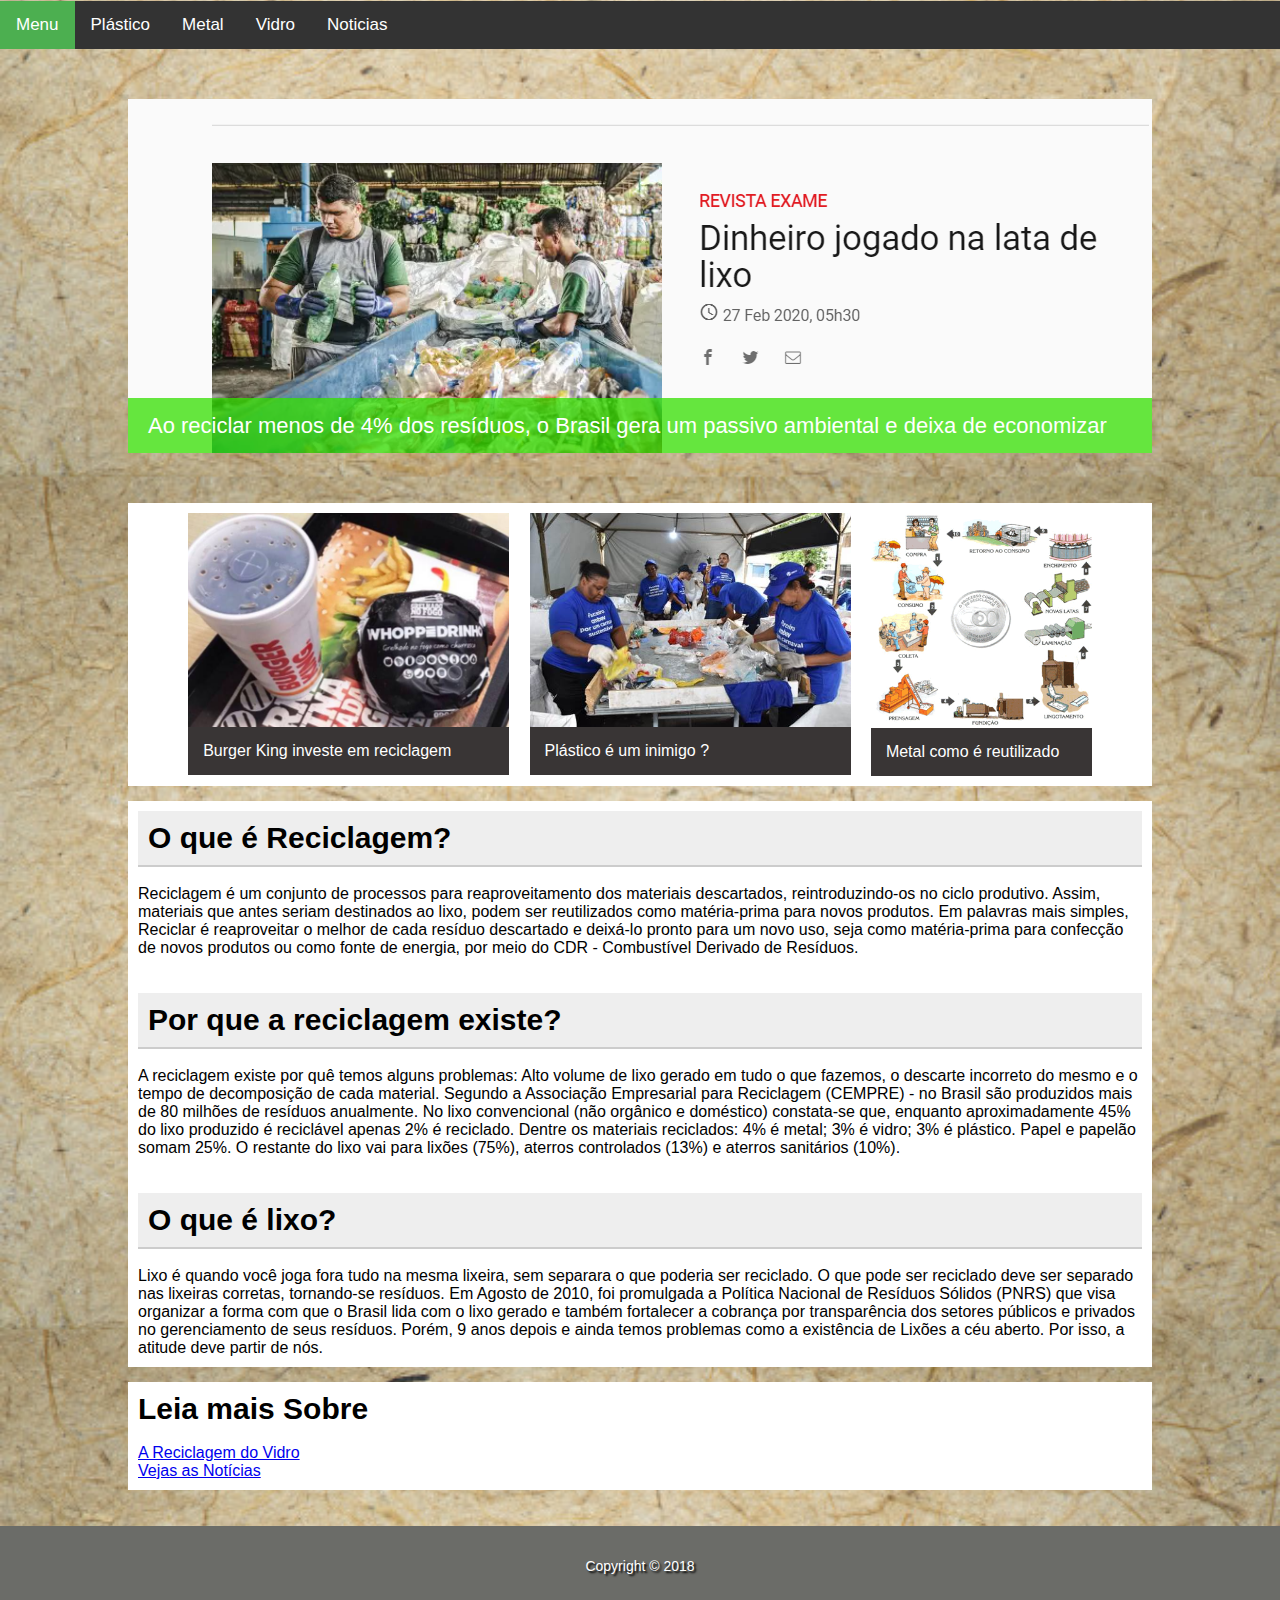
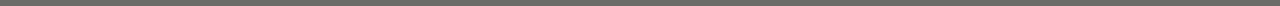
<file: index.html>
<!doctype html>
<html lang="pt-br">

            <head>
                <title> pagina de exemplo estrutura basica </title>
                <meta charset="utf-8">
                <meta name="author" content="yury, Danilo">
                <meta name="description" content="SITE SOBRE RECICLAGEM">
                <meta name="keywords" content="APS">
                <link rel="stylesheet" href="css/style.css">
                <script type="text/javascript" src="js/js.js"></script>
            </head>

        <nav>
            <div class="menu">
                <a href="index.html" class="active">Menu</a>
                <a href="Plastico.html">Plástico</a>
                <a href="metal.html">Metal</a>
                <a href="vidro.html">Vidro</a>
                <a href="noticias.html">Noticias</a>
            </div>
        </nav>
  
    <body class="hero">

      <figure>
        <span class="trs next"></span>
        <span class="trs prev"></span>
     
        <div id="slider">
           <a href="noticias.html" class="trs"><img src="imagens/Sem título.png" alt="Ao reciclar menos de 4% dos resíduos, o Brasil gera um passivo ambiental e deixa de economizar bilhões de reais."/></a>
           <a href="noticias.html" class="trs"><img src="imagens/garrafa título.png" alt="Garrafas plásticas: plásticos feitos a partir de fontes renováveis respondem por apenas 1% da produção global" /></a>
        </div>
     
        <figcaption></figcaption>
     </figure>

      <div id="principal">
          
          <main>

              <section class="content-section">
                  <div class="card card-1">
                      <a href="noticias.html"><img src="imagens/burger-king.jpg" alt=""></a>
                      <p>Burger King investe em reciclagem</p>
                  </div>

                  <div class="card card-2">
                    <a href="Plastico.HTML"><img src="imagens/reciclagem-ambev1.jpg" alt=""></a>
                      <p>Plástico é um inimigo ?</p>
                  </div>

                  <div class="card card-3">
                    <a href="Metal.html"><img src="imagens/reciclagem_metal.jpg" alt=""></a>
                      <p>Metal como é reutilizado</p>
                  </div>
              </section>

              <section class="content-section">
                  <article>
                      <header class="content-header">
                          <h2>O que é Reciclagem? </h2>
                      </header>
                      <br>
                      <p>Reciclagem é um conjunto de processos para reaproveitamento dos materiais descartados, reintroduzindo-os no ciclo produtivo. Assim, materiais que antes seriam destinados ao lixo, podem ser reutilizados como matéria-prima para novos produtos.
                        Em palavras mais simples, Reciclar é reaproveitar o melhor de cada resíduo descartado e deixá-lo pronto para um novo uso, seja como matéria-prima para confecção de novos produtos ou como fonte de energia, por meio do CDR - Combustível Derivado de Resíduos.
                        </p>
                  </article>
                  <br><br>
                  <header class="content-header">
                    <h2>Por que a reciclagem existe?
                    </h2>
                </header>
                <br>
                <p>A reciclagem existe por quê temos alguns problemas: Alto volume de lixo gerado em tudo o que fazemos, o descarte incorreto do mesmo e o tempo de decomposição de cada material.
                  Segundo a Associação Empresarial para Reciclagem (CEMPRE) - no Brasil são produzidos mais de 80 milhões de resíduos anualmente. No lixo convencional (não orgânico e doméstico) constata-se que, enquanto aproximadamente 45% do lixo produzido é reciclável apenas 2% é reciclado. Dentre os materiais reciclados: 4% é metal; 3% é vidro; 3% é plástico. Papel e papelão somam 25%.  O restante do lixo vai para lixões (75%), aterros controlados (13%) e aterros sanitários (10%). 
                  </p>
                <br><br>
                <header class="content-header">
                  <h2>O que é lixo?
                  </h2>
              </header>
              <br>
              <p>Lixo é quando você joga fora tudo na mesma lixeira, sem separara o que poderia ser reciclado.
                O que pode ser reciclado deve ser separado nas lixeiras corretas, tornando-se resíduos.
                Em Agosto de 2010, foi promulgada a Política Nacional de Resíduos Sólidos (PNRS) que visa organizar a forma com que o Brasil lida com o lixo gerado e também fortalecer a cobrança por transparência  dos setores públicos e privados no gerenciamento de seus resíduos. Porém, 9 anos depois e ainda temos problemas como a existência de Lixões a céu aberto. Por isso, a atitude deve partir de nós.
                </p>

              </section>
              
              <section class="content-section">

                <h2>Leia mais Sobre</h2><br>
                <ul>

                    <li><a href="vidro.html">A Reciclagem do Vidro</a>
                      <li><a href="noticias.html">Vejas as Notícias</a>
                      </li>
                    </li>
                </ul>

          </section>
          </main>

          <br><br>


          <footer class="rodape">

              <p>Copyright &copy; 2018</p>

          </footer>
        
      </div>

  </body>

</html>
</file>
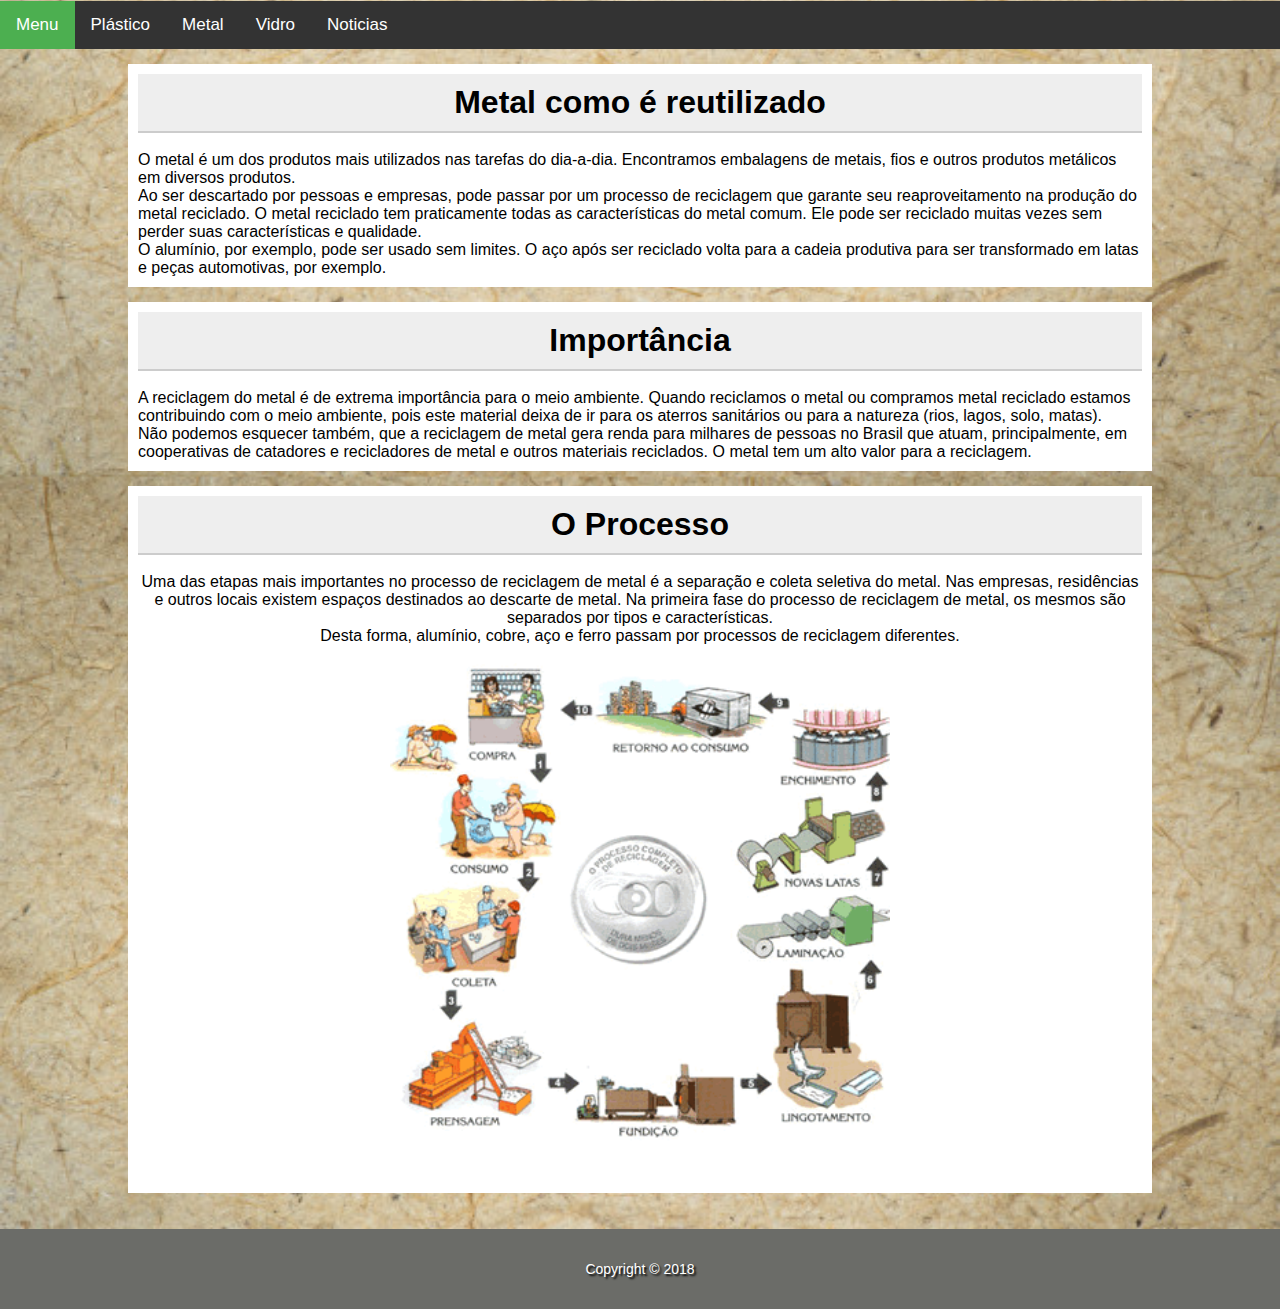
<file: Metal.html>
<!DOCTYPE html>
<html lang="en">
<head>
    <title> pagina de exemplo estrutura basica </title>
    <meta charset="utf-8">
    <meta name="author" content="yury, Danilo">
    <meta name="description" content="SITE SOBRE RECICLAGEM">
    <meta name="keywords" content="APS">
    <link rel="stylesheet" href="css/style.css">
    <title>Metal como é reutilizado</title>
    
</head>

<nav>
    <div class="menu">
        <a href="index.html" class="active">Menu</a>
        <a href="Plastico.html">Plástico</a>
        <a href="metal.html">Metal</a>
        <a href="vidro.html">Vidro</a>
        <a href="noticias.html">Noticias</a>
    </div>
</nav>


<body class="hero">
    <div id="principal">
        <main>
                   
                <section class="content-section">
                        <header class="content-header">
                            <div class="center">
                                <h1>Metal como é reutilizado</h1>
                            </div>
                        </header>
                        <br>
                        <p>
                                O metal é um dos produtos mais utilizados nas tarefas do dia-a-dia. Encontramos embalagens de metais, fios e outros produtos metálicos em diversos produtos.<br>
                            Ao ser descartado por pessoas e empresas, pode passar por um processo de reciclagem que garante seu reaproveitamento na produção do metal reciclado.
                            O metal reciclado tem praticamente todas as características do metal comum. Ele pode ser reciclado muitas vezes sem perder suas características e qualidade.<br>
                            O alumínio, por exemplo, pode ser usado sem limites. O aço após ser reciclado volta para a cadeia produtiva para ser transformado em latas e peças automotivas, por exemplo.
                        
                        </p>

                </section>
                    
                <section class="content-section">
                            <header class="content-header">
                                <div class="center">
                                    <h1>Importância</h1>
                                </div>
                            </header>
                            <br>
                        <p>
                            A reciclagem do metal é de extrema importância para o meio ambiente. 
                            Quando reciclamos o metal ou compramos metal reciclado estamos contribuindo com o meio ambiente, pois este material deixa de ir para os aterros sanitários ou para a natureza (rios, lagos, solo, matas).<br> 
                            Não podemos esquecer também, que a reciclagem de metal gera renda para milhares de pessoas no Brasil que atuam, principalmente, em cooperativas de catadores e recicladores de metal e outros materiais reciclados.
                            O metal tem um alto valor para a reciclagem.
                        </p>
                    </section>
                        <section class="content-section">
                            <header class="content-header">
                                <div class="center">
                                    <h1>O Processo</h1>
                                </div>
                            </header>
                            <br>
                                <div class="center">
                                    <p>
                                        Uma das etapas mais importantes no processo de reciclagem de metal é a separação e coleta seletiva do metal. Nas empresas, residências e outros locais existem espaços destinados ao descarte de metal.
                                        Na primeira fase do processo de reciclagem de metal, os mesmos são separados por tipos e características. <br>
                                        Desta forma, alumínio, cobre, aço e ferro passam por processos de reciclagem diferentes.
                                    </p>
                                </div>
                                <br>
                        
                        <div class="center">
                            <img src="imagens/reciclagem_metal.jpg" width=500 height=480>
                        </div>

                        <br><br>

         </main>           </section>
         <br><br>

        <footer class="rodape">

            <p>Copyright &copy; 2018</p>

        </footer>
        
    </div>
</body>
</html>
</file>
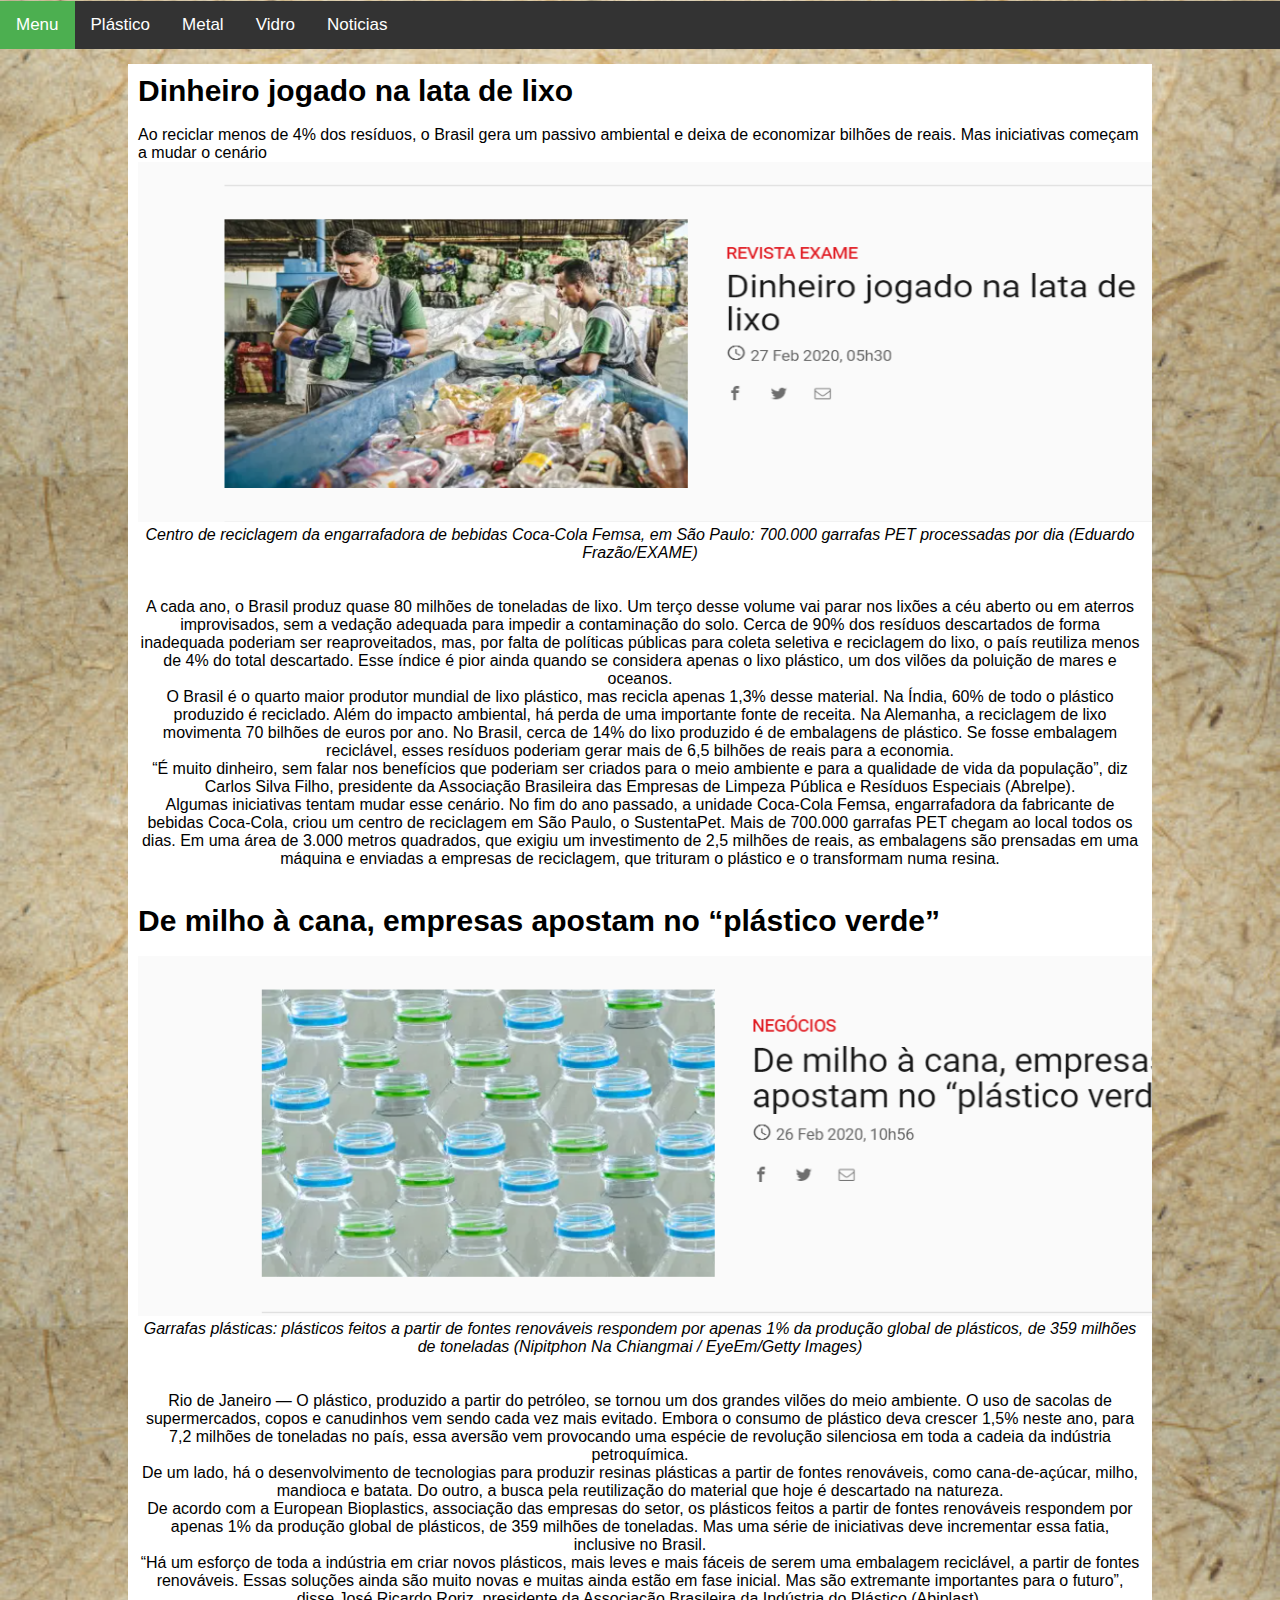
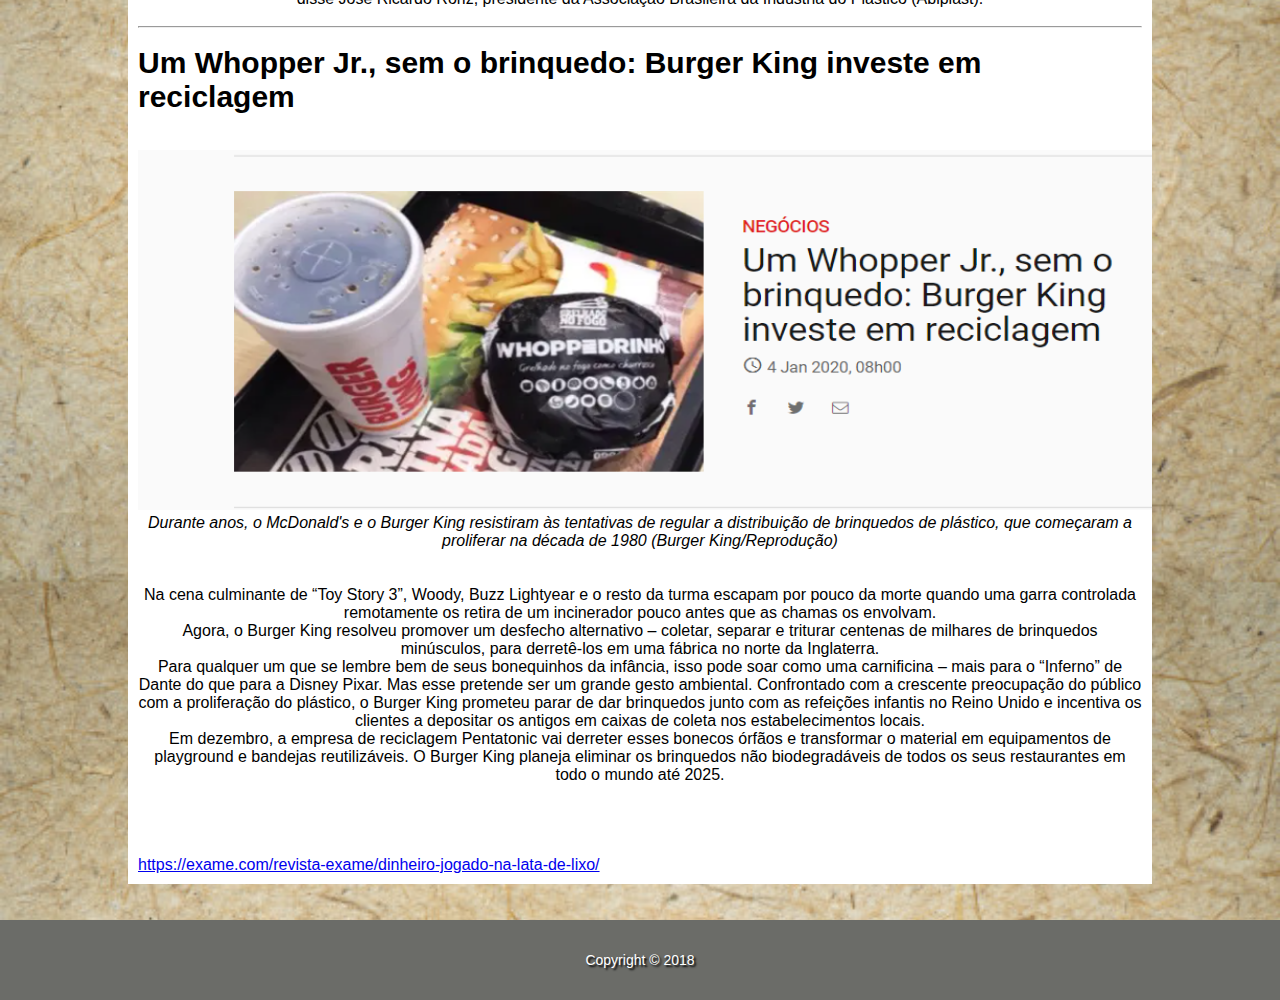
<file: noticias.html>
<!DOCTYPE html>
<html lang="en">
<head>
    <link href="css/style.css" type="text/css" rel="stylesheet">
    <meta charset="UTF-8">
    <meta name="viewport" content="width=device-width, initial-scale=1.0">
    <meta name="author" content="yury, Danilo">
    <meta name="description" content="SITE SOBRE RECICLAGEM">
    <meta name="keywords" content="APS">
    <title>Plástico é um inimigo ?</title>
</head>

<nav>
    <div class="menu">
        <a href="index.html" class="active">Menu</a>
        <a href="Plastico.html">Plástico</a>
        <a href="metal.html">Metal</a>
        <a href="vidro.html">Vidro</a>
        <a href="noticias.html">Noticias</a>
    </div>
</nav>

<body class="hero">

    <div id="principal">
        <main>
                <section class="content-section">
                        <h2>Dinheiro jogado na lata de lixo</h2>
                        <br>
                        <p>
                            Ao reciclar menos de 4% dos resíduos, o Brasil gera um passivo ambiental e deixa de economizar bilhões de reais. Mas iniciativas começam a mudar o cenário
                        </p>
                    <div class="center">
                        <img src="imagens/Sem título.png" width=1080 height=360><br>
                        <cite>Centro de reciclagem da engarrafadora de bebidas Coca-Cola Femsa, em São Paulo: 700.000 garrafas PET processadas por dia (Eduardo Frazão/EXAME)</cite>
                    </div>
                    <br><br>
                    <div class="center">
                        <p>
                            A cada ano, o Brasil produz quase 80 milhões de toneladas de lixo. Um terço desse volume vai parar nos lixões a céu aberto ou em aterros improvisados, sem a vedação adequada para impedir a contaminação do solo. Cerca de 90% dos resíduos descartados de forma inadequada poderiam ser reaproveitados, mas, por falta de políticas públicas para coleta seletiva e reciclagem do lixo, o país reutiliza menos de 4% do total descartado. Esse índice é pior ainda quando se considera apenas o lixo plástico, um dos vilões da poluição de mares e oceanos.<br>

                            O Brasil é o quarto maior produtor mundial de lixo plástico, mas recicla apenas 1,3% desse material. Na Índia, 60% de todo o plástico produzido é reciclado. Além do impacto ambiental, há perda de uma importante fonte de receita. Na Alemanha, a reciclagem de lixo movimenta 70 bilhões de euros por ano. No Brasil, cerca de 14% do lixo produzido é de embalagens de plástico. Se fosse embalagem reciclável, esses resíduos poderiam gerar mais de 6,5 bilhões de reais para a economia.<br>

                            “É muito dinheiro, sem falar nos benefícios que poderiam ser criados para o meio ambiente e para a qualidade de vida da população”, diz Carlos Silva Filho, presidente da Associação Brasileira das Empresas de Limpeza Pública e Resíduos Especiais (Abrelpe).<br>

                            Algumas iniciativas tentam mudar esse cenário. No fim do ano passado, a unidade Coca-Cola Femsa, engarrafadora da fabricante de bebidas Coca-Cola, criou um centro de reciclagem em São Paulo, o SustentaPet. Mais de 700.000 garrafas PET chegam ao local todos os dias. Em uma área de 3.000 metros quadrados, que exigiu um investimento de 2,5 milhões de reais, as embalagens são prensadas em uma máquina e enviadas a empresas de reciclagem, que trituram o plástico e o transformam numa resina.<br>
                        </p>
                    </div>
                    <br><br>
                    <h2>De milho à cana, empresas apostam no “plástico verde”</h2>
                    <br>
                    <div class="center">
                        <img src="imagens/garrafa título.png" width=1080 height=360><br>
                        <cite>Garrafas plásticas: plásticos feitos a partir de fontes renováveis respondem por apenas 1% da produção global de plásticos, de 359 milhões de toneladas (Nipitphon Na Chiangmai / EyeEm/Getty Images)</cite>
                    </div>
                    <br><br>
                    <p>
                        <div class="center">
                            Rio de Janeiro — O plástico, produzido a partir do petróleo, se tornou um dos grandes vilões do meio ambiente. O uso de sacolas de supermercados, copos e canudinhos vem sendo cada vez mais evitado. Embora o consumo de plástico deva crescer 1,5% neste ano, para 7,2 milhões de toneladas no país, essa aversão vem provocando uma espécie de revolução silenciosa em toda a cadeia da indústria petroquímica.<br>

                            De um lado, há o desenvolvimento de tecnologias para produzir resinas plásticas a partir de fontes renováveis, como cana-de-açúcar, milho, mandioca e batata. Do outro, a busca pela reutilização do material que hoje é descartado na natureza.<br>
                            
                            De acordo com a European Bioplastics, associação das empresas do setor, os plásticos feitos a partir de fontes renováveis respondem por apenas 1% da produção global de plásticos, de 359 milhões de toneladas. Mas uma série de iniciativas deve incrementar essa fatia, inclusive no Brasil.<br>
                            
                            “Há um esforço de toda a indústria em criar novos plásticos, mais leves e mais fáceis de serem uma embalagem reciclável, a partir de fontes renováveis. Essas soluções ainda são muito novas e muitas ainda estão em fase inicial. Mas são extremante importantes para o futuro”, disse José Ricardo Roriz, presidente da Associação Brasileira da Indústria do Plástico (Abiplast).<br>

                        </div>
                    </p>
                    <br>
                    <hr>
                    <br>
                    <h2> <h2>Um Whopper Jr., sem o brinquedo: Burger King investe em reciclagem</h2>
                    <br></h2>
                    <br>
                    <div class="center">
                        <img src="imagens/bk.png" width=1080 height=360><br>
                        <cite>Durante anos, o McDonald's e o Burger King resistiram às tentativas de regular a distribuição de brinquedos de plástico, que começaram a proliferar na década de 1980 (Burger King/Reprodução)</cite>
                    </div>
                    <br><br>
                    <p>
                        <div class="center">
                            Na cena culminante de “Toy Story 3”, Woody, Buzz Lightyear e o resto da turma escapam por pouco da morte quando uma garra controlada remotamente os retira de um incinerador pouco antes que as chamas os envolvam.<br>

                            Agora, o Burger King resolveu promover um desfecho alternativo – coletar, separar e triturar centenas de milhares de brinquedos minúsculos, para derretê-los em uma fábrica no norte da Inglaterra.<br>

                            Para qualquer um que se lembre bem de seus bonequinhos da infância, isso pode soar como uma carnificina – mais para o “Inferno” de Dante do que para a Disney Pixar. Mas esse pretende ser um grande gesto ambiental. Confrontado com a crescente preocupação do público com a proliferação do plástico, o Burger King prometeu parar de dar brinquedos junto com as refeições infantis no Reino Unido e incentiva os clientes a depositar os antigos em caixas de coleta nos estabelecimentos locais.<br>

                            Em dezembro, a empresa de reciclagem Pentatonic vai derreter esses bonecos órfãos e transformar o material em equipamentos de playground e bandejas reutilizáveis. O Burger King planeja eliminar os brinquedos não biodegradáveis de todos os seus restaurantes em todo o mundo até 2025.<br>

                        </div>
                    </p>




                    <br><br><br><br>
                    <cite></cite><a href="https://exame.com/revista-exame/dinheiro-jogado-na-lata-de-lixo/">https://exame.com/revista-exame/dinheiro-jogado-na-lata-de-lixo/</a></cite>

        </main>       </section>
        <br><br>

        <footer class="rodape">

            <p>Copyright &copy; 2018</p>

        </footer>

    </div>

</body>
</html>
</file>
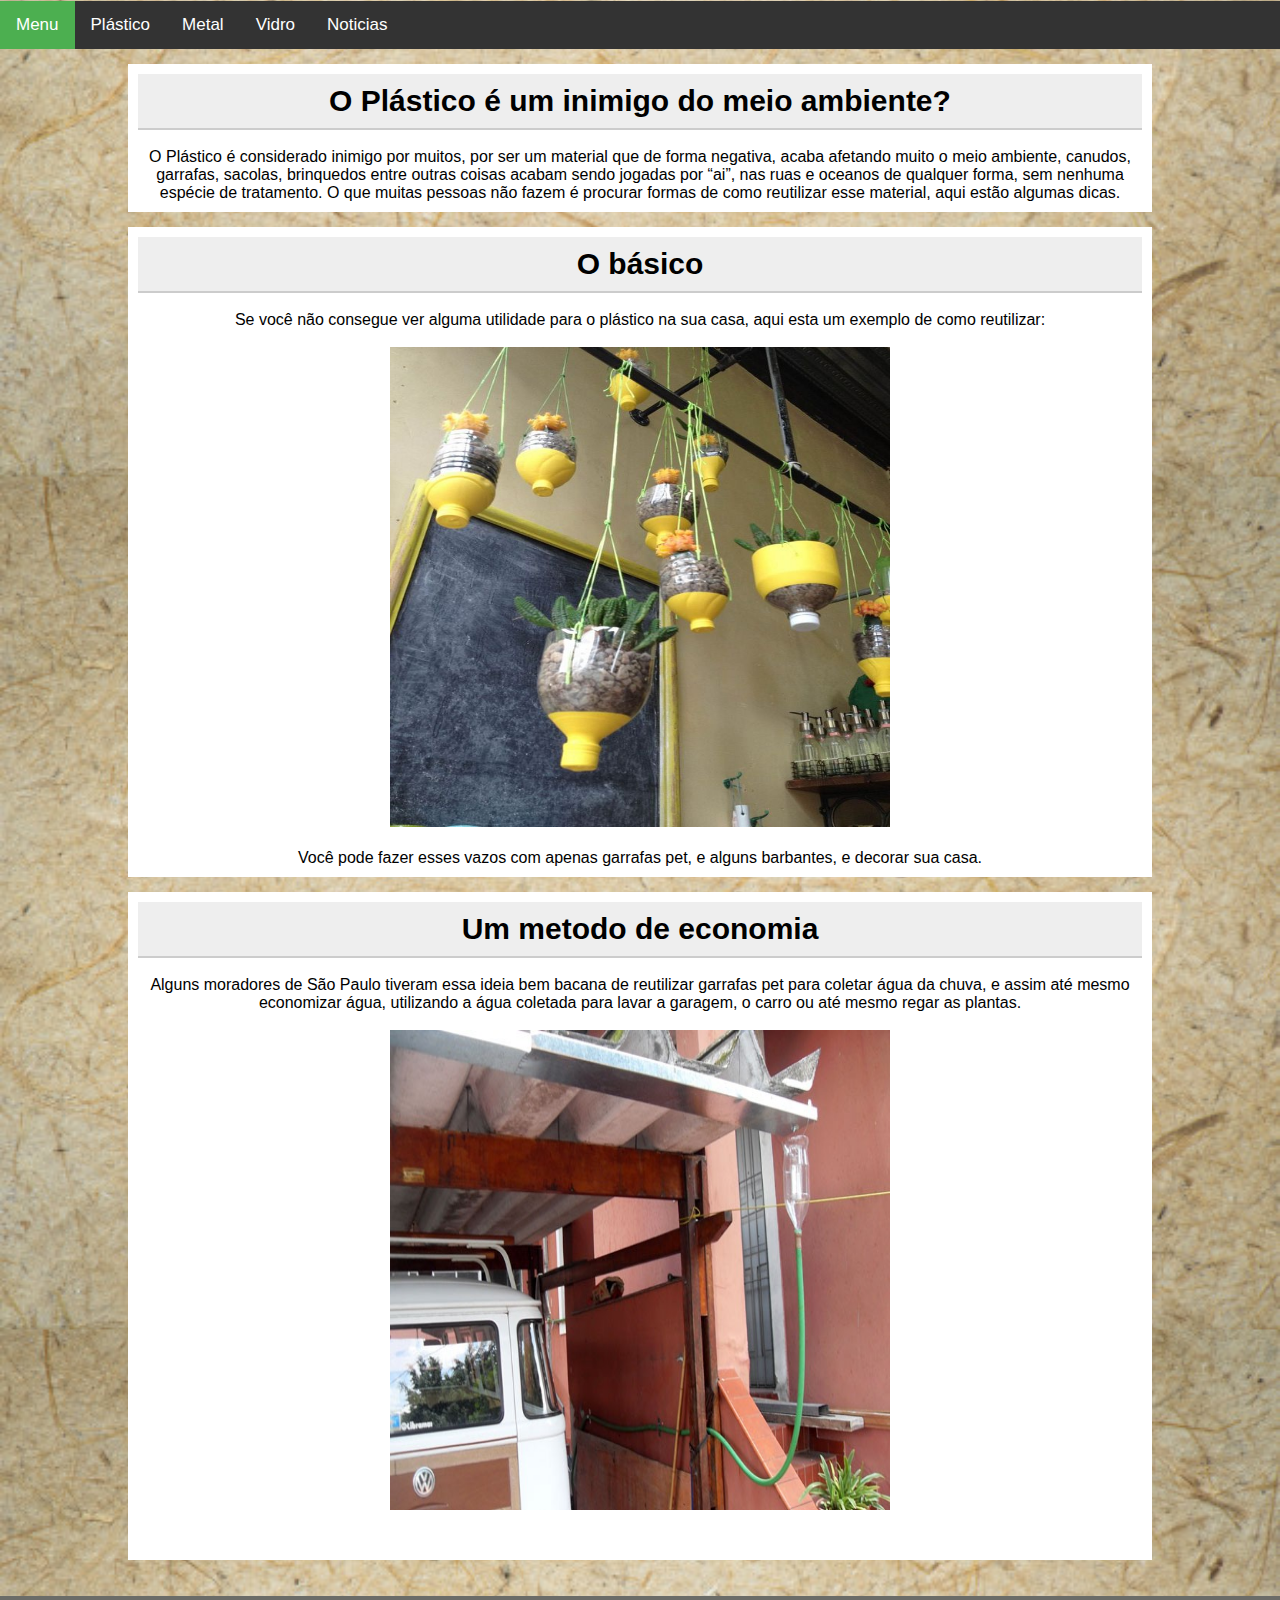
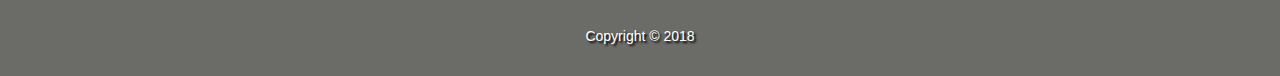
<file: Plastico.HTML>
<!DOCTYPE html>
<html lang="en">

<head>

    <link href="css/style.css" type="text/css" rel="stylesheet">
    <meta charset="UTF-8">
    <meta name="viewport" content="width=device-width, initial-scale=1.0">
    <meta name="author" content="yury, Danilo">
    <meta name="description" content="SITE SOBRE RECICLAGEM">
    <meta name="keywords" content="APS">
    <title>Plástico é um inimigo ?</title>

</head>

<nav>
    <div class="menu">
        <a href="index.html" class="active">Menu</a>
        <a href="Plastico.html">Plástico</a>
        <a href="metal.html">Metal</a>
        <a href="vidro.html">Vidro</a>
        <a href="noticias.html">Noticias</a>
    </div>
</nav>

<body class="hero">
    <div id="principal">
        <main>
                <section class="content-section">
                    <div class="center">

                        <header class="content-header">
                            <h2>O Plástico é um inimigo do meio ambiente? </h2>
                        </header>
                        <br>
                        <p>
                            O Plástico é considerado inimigo por muitos, por ser um material que de forma negativa, acaba afetando muito o meio ambiente, canudos, garrafas, sacolas, brinquedos entre outras coisas acabam sendo jogadas por “ai”, nas ruas e oceanos de qualquer
                            forma, sem nenhuma espécie de tratamento. O que muitas pessoas não fazem é procurar formas de como reutilizar esse material, aqui estão algumas dicas.
                        </p>

                    
                    </div>
                </section>
        
                <section class="content-section">
                    <div class="center">

                        <header class="content-header">
                            <h2>O básico </h2>
                        </header>
                        <br>
                        <p>
                        Se você não consegue ver alguma utilidade para o plástico na sua casa, aqui esta um exemplo de como reutilizar:
                        </p><br>
                
                        <img src="imagens/garrafas-de-plástico-Vazos-1.jpg" width=500 height=480>
                        <br><br>
                        <p>
                            Você pode fazer esses vazos com apenas garrafas pet, e alguns barbantes, e decorar sua casa.
                        </p>
                    </div>
                </section>

                <section class="content-section">
                    <div class="center">

                        <header class="content-header">
                            <h2>Um metodo de economia</h2>
                        </header>
                        <br>
                        <p>
                            Alguns moradores de São Paulo tiveram essa ideia bem bacana de reutilizar garrafas pet para coletar água da chuva, e assim até mesmo economizar água, utilizando a água coletada para lavar a garagem, o carro ou até mesmo regar as plantas.
                        </p>
                    </div>
                        <br>
                    <div class="center">
                        <img src="imagens/pet_claudio-lima-1.jpg" width=500 height=480>
                    </div>

                    <br><br>

        </main>        </section>
        <br><br>

        <footer class="rodape">

            <p>Copyright &copy; 2018</p>

        </footer>

    </div>
</body>

</html>
</file>
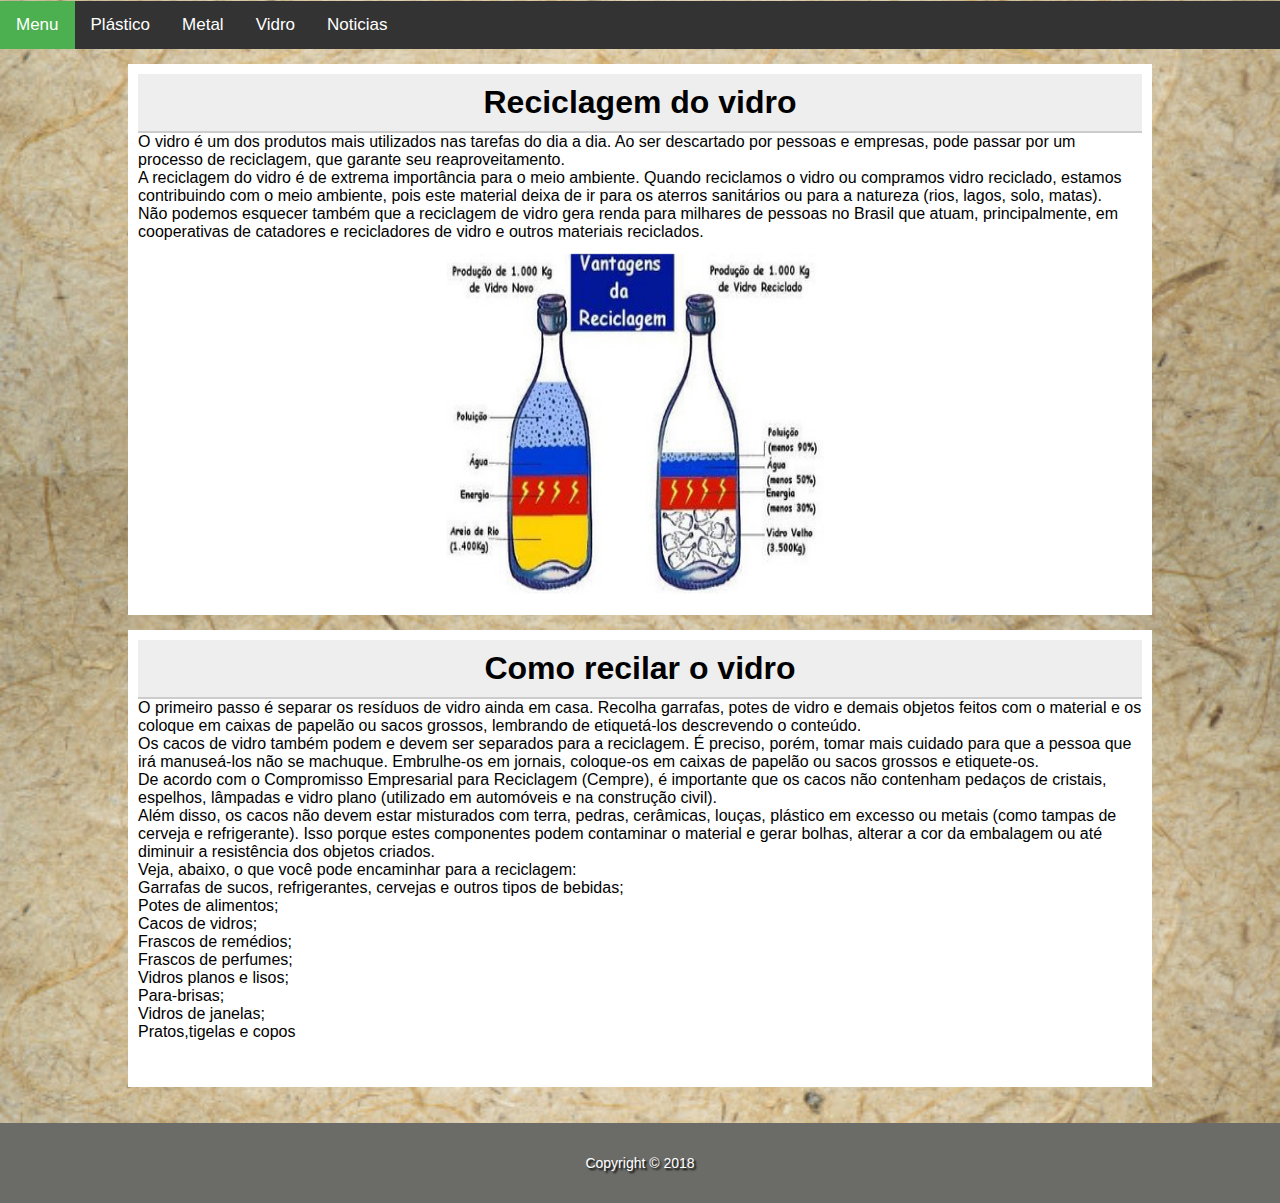
<file: vidro.html>
<!DOCTYPE html>
<html lang="en">
<head>
    <link href="css/style.css" type="text/css" rel="stylesheet">
    <meta charset="UTF-8">
    <meta name="viewport" content="width=device-width, initial-scale=1.0">
    <meta name="author" content="yury, Danilo">
    <meta name="description" content="SITE SOBRE RECICLAGEM">
    <meta name="keywords" content="APS">
    <title>Plástico é um inimigo ?</title>
</head>

<nav>
    <div class="menu">
        <a href="index.html" class="active">Menu</a>
        <a href="Plastico.html">Plástico</a>
        <a href="metal.html">Metal</a>
        <a href="vidro.html">Vidro</a>
        <a href="noticias.html">Noticias</a>
    </div>
</nav>

<body class="hero">
   
    <div id="principal">
        <main>
                <section class="content-section">
                    <header class="content-header">
                        <div class="center">
                        <h1>
                            Reciclagem do vidro
                        </h1>
                        </div>
                    </header>
                    <p>
                            O vidro é um dos produtos mais utilizados nas tarefas do dia a dia. Ao ser descartado por pessoas e empresas, pode passar por um processo de reciclagem, que garante seu reaproveitamento.<br>
                        A reciclagem do vidro é de extrema importância para o meio ambiente. Quando reciclamos o vidro ou compramos vidro reciclado, estamos contribuindo com o meio ambiente, pois este material deixa de ir para os aterros sanitários ou para a natureza (rios, lagos, solo, matas).
                        <br>Não podemos esquecer também que a reciclagem de vidro gera renda para milhares de pessoas no Brasil que atuam, principalmente, em cooperativas de catadores e recicladores de vidro e outros materiais reciclados.
                    </p>
                    <div class="center">
                        <img src="imagens/Screenshot_3.png" width=400 height=360>
                    </div>

                </section>

                <section class="content-section">
                    <header class="content-header">
                        <div class="center">
                        <h1>
                            Como recilar o vidro
                        </h1>
                        </div>
                    </header>
                    <p>
                        O primeiro passo é separar os resíduos de vidro ainda em casa. Recolha garrafas, potes de vidro e demais objetos feitos com o material e os coloque em caixas de papelão ou sacos grossos, lembrando de etiquetá-los descrevendo o conteúdo.
                        <br>Os cacos de vidro também podem e devem ser separados para a reciclagem. É preciso, porém, tomar mais cuidado para que a pessoa que irá manuseá-los não se machuque. Embrulhe-os em jornais, coloque-os em caixas de papelão ou sacos grossos e etiquete-os.
                        <br>De acordo com o Compromisso Empresarial para Reciclagem (Cempre), é importante que os cacos não contenham pedaços de cristais, espelhos, lâmpadas e vidro plano (utilizado em automóveis e na construção civil).
                        <br>Além disso, os cacos não devem estar misturados com terra, pedras, cerâmicas, louças, plástico em excesso ou metais (como tampas de cerveja e refrigerante). Isso porque estes componentes podem contaminar o material e gerar bolhas, alterar a cor da embalagem ou até diminuir a resistência dos objetos criados.
                        <br>Veja, abaixo, o que você pode encaminhar para a reciclagem:
                        <ul>
                            <li>Garrafas de sucos, refrigerantes, cervejas e outros tipos de bebidas;
                                <li>Potes de alimentos;
                                    <li>Cacos de vidros;
                                        <li>Frascos de remédios;
                                            <li>Frascos de perfumes;
                                                <li>Vidros planos e lisos;
                                                    <li>Para-brisas;
                                                        <li>Vidros de janelas;
                                                            <li>Pratos,tigelas e copos
                                                            </li>
                                                        </li>
                                                    </li> 
                                                </li> 
                                            </li> 
                                        </li> 
                                    </li> 
                                </li> 
                            </li> 
                        </ul>
                    
                        <br><br>
                    
        </main>        </section>
        <br><br>

        <footer class="rodape">

            <p>Copyright &copy; 2018</p>

        </footer>

    </div>

</body>
</html>
</file>
<file: css/style.css>
body {
    font-family: arial, sans-serif;
    background: #ccc;
    margin: 0;
}

.hero {
    background-image: url(../imagens/reciclagem-de-papel-marrom-para-plano-de-fundo-e-texturizado_3236-1570.jpg);
    height: 100px;
    background-size: cover;
    background-position: right center;
    
    border-top: 1px solid transparent;
}

.hero-content {
    text-align: center;
    color: white;
    margin-top: 150px;
}

.hero-content h1 {
    text-transform: uppercase;
    font-size: 46px;
    text-shadow: 3px 3px 2px #333;
}

.hero-content p {
    background-color: rgba(0, 0, 0, .8);
    display: inline-block;
    padding: 10px;
    border-bottom: 2px solid white;
}

.menu {
    overflow: hidden;
    background-color: #333;
    position: relative;
    bottom: 0px;
    width: 100%;
}

.menu a {
    float: left;
    display: block;
    color: white;
    text-align: center;
    padding: 14px 16px;
    text-decoration: none;
    font-size: 17px;
}

.menu a:hover {
    background: #f1f1f1;
    color: black;
}

.menu a.active {
    background-color: #4CAF50;
    color: white;
}

main {
    width: 80%;
    margin: auto;
}

.content-section {
    background-color: white;
    padding: 10px;
    margin-top: 15px;
    overflow: auto;
}

.card {
    width: 32%;
    float: left;
    box-sizing: border-box;
}

.card-1 {
    width: 32%;
    margin-right: 2%;
    margin-left: 5%;
}
.card-2 {
    margin-right: 2%;
}

.card-3 {
    width: 22%;
    height: 20%;
    margin-right: 2%;
}

.card img {
    width: 100%;
    display: block;
}

.card p {
    background-color: #393535;
    color: white;
    margin: 0;
    padding: 15px;
}

.content-header {
    border-bottom: solid 2px #ccc;
    padding: 10px;
    background: #eee;
}

.content-header h2 {
    margin: 0;
}

.rodape {
    height: 80px;
    color: white;
    font-size: 14px;
    text-align: center;
    text-shadow: 2px 2px 2px black;
    background: #6b6c68;
    line-height: 80px;
}

h2{
    font-size: 30px;
}

div.center {
    text-align: center;
}


* {margin: 0; padding: 0;}
a,img {border: none;}
.trs {-webkit-transition:all ease-out 0.5s;
    -moz-transition:all ease-out 0.5s;
    -o-transition:all ease-out 0.5s;
    -ms-transition:all ease-out 0.5s;
    transition:all ease-out 0.5s;}  
#slider {position: relative; z-index: 1;}
#slider a { position: absolute; top: 0; left: 0; opacity: 0;filter:alpha(opacity=0);}
.ativo {opacity: 1!important; filter:alpha(opacity=100)!important;}

/*controladores*/
span {background: rgb(52, 201, 14); cursor: pointer; opacity: 0;filter:alpha(opacity=0); position: absolute; bottom: 40%; width: 43px; height: 43px; z-index: 5;}
.next {right: 10px;}
.next:before,.next:after {left: 21px;}
.next:before {
    -webkit-transform: rotate(-42deg);
    top: 5px;
}
.next:after {
    -webkit-transform: rotate(-132deg);
    top: 19px;
}
.next:before,.next:after,.prev:before,.prev:after {content: "";
    height: 20px;
    background: #fff;
    width: 1px;
    position: absolute;
}
.prev {left: 10px;}
.prev:before,.prev:after {left: 18px;}
.prev:before {
    -webkit-transform: rotate(42deg);
    top: 5px;
}
.prev:after {
    -webkit-transform: rotate(132deg);
    top: 19px;
}

figure:hover span {opacity: 0.76;filter:alpha(opacity=76);}

    figure {
    max-width: 80%;
    height: 354px;
    position: relative;
    overflow: hidden;
    margin: 50px auto;
}

figcaption {padding-left: 20px;color: #fff; font-family: "Kaushan Script","Lato","arial"; font-size: 22px; background: rgba(54, 224, 2, 0.76); width: 100%; position: absolute; bottom: 0; left: 0; line-height: 55px; height: 55px; z-index: 5}
</file>
